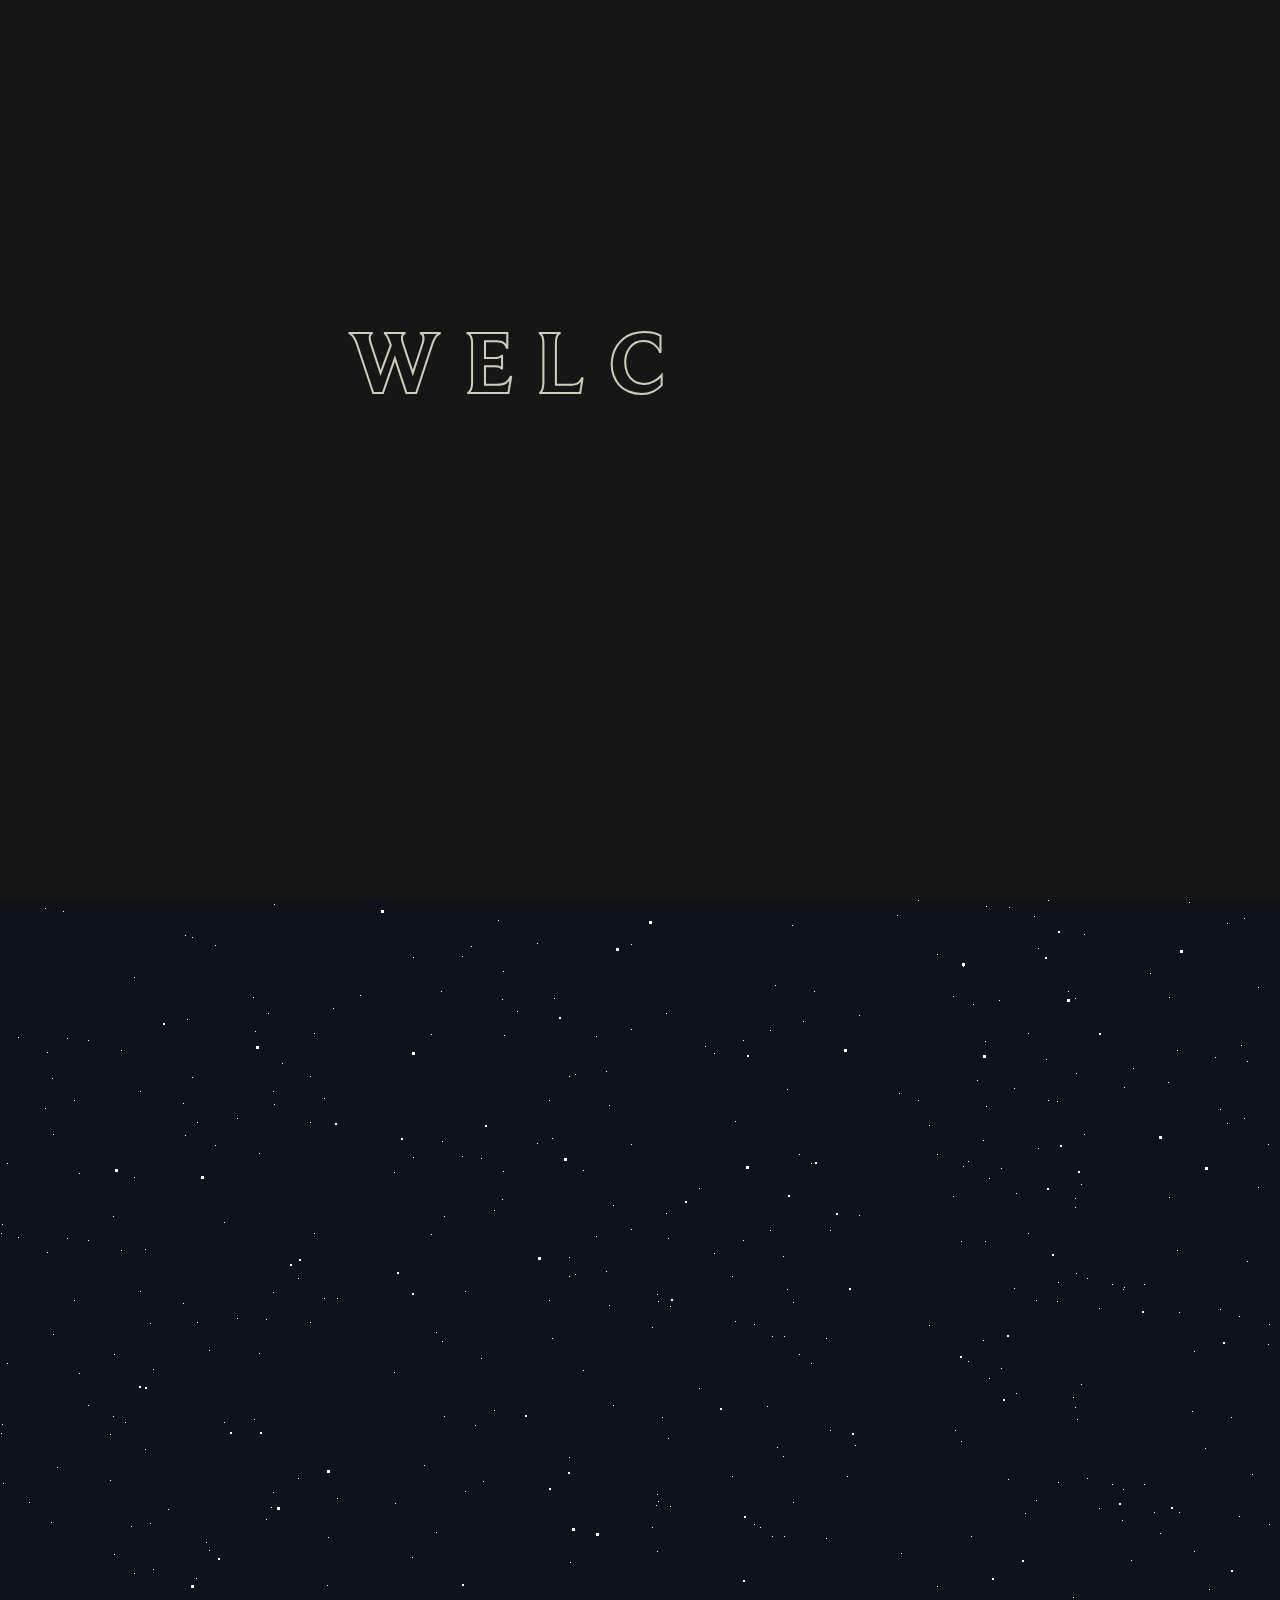
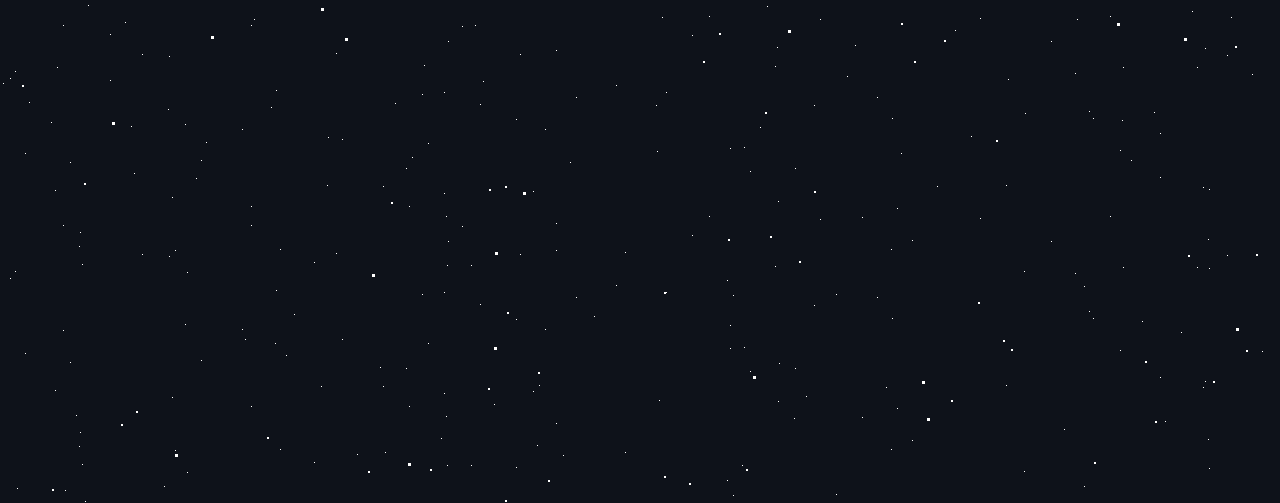
<file: index.html>
<!DOCTYPE html>
<html>

<head>
	<title>League ARAM Percents</title>
	<meta charset="utf-8">
	<meta name="viewport" content="width=device-width, initial-scale=1">
	<link rel="stylesheet" href="https://maxcdn.bootstrapcdn.com/bootstrap/4.5.2/css/bootstrap.min.css">
	<script src="https://ajax.googleapis.com/ajax/libs/jquery/3.5.1/jquery.min.js"></script>
	<script src="https://cdnjs.cloudflare.com/ajax/libs/popper.js/1.16.0/umd/popper.min.js"></script>
	<script src="https://maxcdn.bootstrapcdn.com/bootstrap/4.5.2/js/bootstrap.min.js"></script>
	<link rel="stylesheet" type="text/css" href="style.css">
</head>

<body>
	<nav class="navbar navbar-expand-lg navbar-dark custom-navbar" style="box-shadow: 0 0 10px black;">
		<button class="navbar-toggler" type="button" data-toggle="collapse" data-target="#navbarNav"
			aria-controls="navbarNav" aria-expanded="false" aria-label="Toggle navigation">
			<span class="navbar-toggler-icon"></span>
		</button>
		<div class="collapse navbar-collapse" id="navbarNav">
			<ul class="navbar-nav">
				<li class="nav-item active">
					<a class="nav-link" href="index.html">Home</a>
				</li>
				<li class="nav-item">
					<a class="nav-link" href="about.html">About</a>
				</li>
			</ul>
		</div>
	</nav>
	

	<div class="intro">
		<h1 class="logo-header">
			<span class="logo">W</span>
			<span class="logo">E</span>
			<span class="logo">L</span>
			<span class="logo">C</span>
			<span class="logo">O</span>
			<span class="logo">M</span>
			<span class="logo">E</span>
		</h1>
	</div>

	<div class="parallax">
		<img src="cosmic_queen.jpg" id="ashe">
		<img src="logo.png" id="lol">
		<h1 id="intro-text">ARAM Percents</h1>
	</div>

	<div id="stars"></div>
	<div id="stars2"></div>
	<div id="stars3"></div>
	<div id="stars4"></div>
	
	<div class="header">
		<input type="text" id="search-bar" placeholder="Search for a champion...">
	</div>

	<div class="container">
		<div class="champion-grid">
			<!-- Champion portraits will be added here -->
		</div>
	</div>
	<script src="getChampions.js"></script>
	<script src="search.js"></script>
	<script src="scroll.js"></script>
	<script src="intro.js"></script>
</body>

</html>
</file>
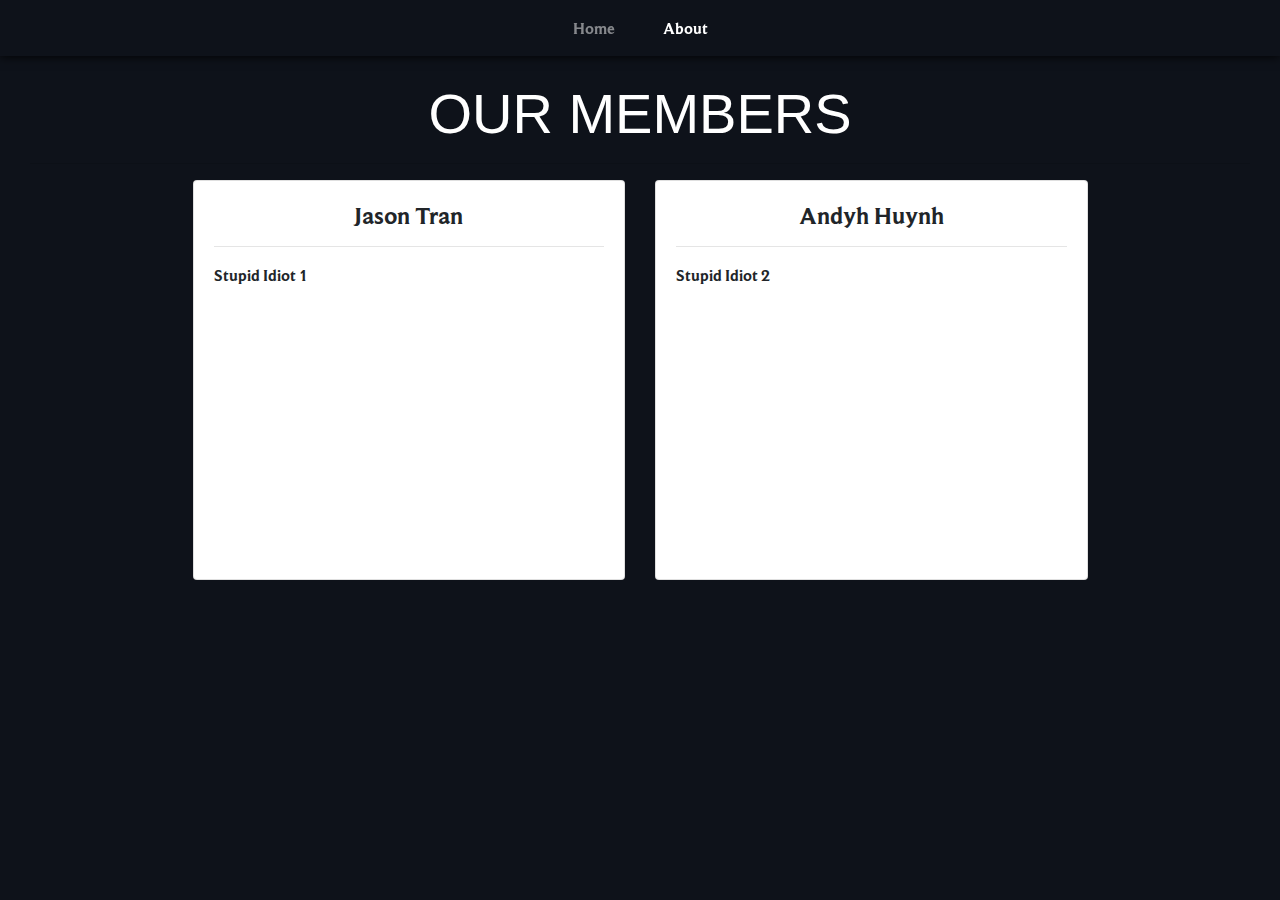
<file: about.html>
<!DOCTYPE html>
<html>

<head>
	<title>League ARAM Percents</title>
	<meta charset="utf-8">
	<meta name="viewport" content="width=device-width, initial-scale=1">
	<link rel="stylesheet" href="https://maxcdn.bootstrapcdn.com/bootstrap/4.5.2/css/bootstrap.min.css">
	<script src="https://ajax.googleapis.com/ajax/libs/jquery/3.5.1/jquery.min.js"></script>
	<script src="https://cdnjs.cloudflare.com/ajax/libs/popper.js/1.16.0/umd/popper.min.js"></script>
	<script src="https://maxcdn.bootstrapcdn.com/bootstrap/4.5.2/js/bootstrap.min.js"></script>
	<link rel="stylesheet" type="text/css" href="style.css">
</head>

<body>
	<nav class="navbar navbar-expand-lg navbar-dark custom-navbar" style="box-shadow: 0 0 10px black;">
		<button class="navbar-toggler" type="button" data-toggle="collapse" data-target="#navbarNav"
			aria-controls="navbarNav" aria-expanded="false" aria-label="Toggle navigation">
			<span class="navbar-toggler-icon"></span>
		</button>
		<div class="collapse navbar-collapse" id="navbarNav">
			<ul class="navbar-nav">
				<li class="nav-item">
					<a class="nav-link" href="index.html">Home</a>
				</li>
				<li class="nav-item active">
					<a class="nav-link" href="about.html">About</a>
				</li>
			</ul>
		</div>
	</nav>

	<!-- About -->
	<div class="container-fluid padding">
			<div class="col-12">
				<h1 class="about display-4 text-center">OUR MEMBERS</h1>
				<hr>
			</div>
	</div>

	<!-- Card -->
	<div class="container team d-flex justify-content-center">
			<div class="col-md-5">
				<div class="card">
					<div class="card-body">
						<h4 class="card-title">Jason Tran</h4>
						<hr>
						<p class="card-text">Stupid Idiot 1
						</p>
					</div>
				</div>
			</div>
			<div class="col-md-5">
				<div class="card">
					<div class="card-body">
						<h4 class="card-title">Andyh Huynh</h4>
						<hr>
						<p class="card-text">Stupid Idiot 2</p>
					</div>
				</div>
			</div>
	</div>
</body>

</html>
</file>
<file: style.css>
@font-face {
	font-family: 'beaufort_for_lolbold';
	src: url('beaufortforlol-bold-webfont.woff2') format('woff2'),
		url('beaufortforlol-bold-webfont.woff') format('woff');
	font-weight: normal;
	font-style: normal;
}

/* Set the background color of the body #0e121a #444654*/
body {
	background-color: #0e121a;
}

.navbar {
	font-family: 'beaufort_for_lolbold';
}

.custom-navbar {
	background-color: rgba(14, 18, 26, 0.5);
	width: 100%;
	position: fixed;
	z-index: 999;
	display: flex;
	justify-content: space-between;
}

.navbar-collapse {
	display: flex;
	justify-content: center;
	width: 100%;
}

.navbar-nav {
	display: flex;
	justify-content: center;
	align-items: center;
	width: 100%;
}

.navbar .nav-item {
	margin-left: 1rem;
	margin-right: 1rem;
}

/* Style the header */
.header {
	background-color: #0e121a;
	color: rgb(255, 255, 255);
	padding: 20px;
	text-align: center;
	/* box-shadow: 0 0 5px black; */
}

/* Style the search bar */
#search-bar {
	width: 100%;
	padding: 12px 20px;
	margin: 8px 0;
	box-sizing: border-box;
	border: 3px solid #ccc;
	border-radius: 4px;
	background-color: #f8f8f8;
	font-family: 'beaufort_for_lolbold';
	font-size: 16px;
  }
  
  @media (min-width: 768px) {
	#search-bar {
	  width: 50%;
	}
  }

/* Style the champion grid */
.champion-grid {
	display: grid;
	grid-template-columns: repeat(7, 1fr);
	grid-auto-rows: 100px;
	transition: all 0.3s ease-in-out;
	padding: 1rem;
	margin: 1rem;
	border: 1px solid #343541;
	border-radius: 5px;
	box-shadow: 0 0 20px rgba(0, 0, 0, 0.8);
	background-color: rgba(0, 0, 0, 0.8);
	overflow: hidden;
}

.champion-tile {
	height: max-content;
	display: flex;
	flex-direction: column;
	justify-content: center;
	align-items: center;
	text-align: center;
	color: #d1ccb5;
	grid-row: span 2;
	grid-column: span 1;
	transition: all 0.3s ease-in-out;
}

.champion-tile img {
	margin-top: 2rem;
	width: 80px;
	height: 80px;
}

.hidden {
	opacity: 0;
	transform: translateY(-20px) translateX(-200%);
	transition: all 0.3s ease-in-out;
	pointer-events: none;
}

.champion-stats-container {
	border: 1px solid #ccc;
	border-radius: 10px;
	box-shadow: 0 0 10px rgba(0, 0, 0, 0.8);
	overflow: hidden;
	background-color: #fff;
	position: absolute;
	justify-content: center;
	align-items: center;
	text-align: center;
	display: block;
	opacity: 0;
	animation: fadeIn 0.3s ease-in-out forwards;
}

@keyframes fadeIn {
	from {
		opacity: 0;
		transform: translateY(0%);
	}
	to {
		opacity: 1;
		transform: translateY(-10px);
	}
}

.champion-stats-container img {
	display: flex;
	justify-content: center;
	align-items: center;
	text-align: center;
	height: 200px;
	width: auto;
	filter: brightness(0.5);
}

.champion-stats {
	position: relative;
}

.champion-stats-text {
	position: absolute;
	top: 50%;
	left: 50%;
	transform: translate(-50%, -50%);
	color: white;
	font-size: 24px;
	-webkit-text-stroke: 0.5px black;
}

.green-text {
	color: #00FF7F;
}

.red-text {
	color: #FF6347;
}

.champion-stats-grid {
	display: grid;
	grid-template-columns: repeat(3, 1fr);
	grid-template-rows: auto;
	grid-gap: 10px;
}

.champion-stats-text {
	display: grid;
	grid-template-columns: repeat(3, 1fr);
	grid-template-rows: repeat(2, auto);
	gap: 5px;
	align-items: center;
	justify-items: center;

}

.win-rate-item {
	grid-column: 2;
	grid-row: 1;
	text-align: center;
}

.damage-dealt-item {
	grid-column: 1;
	grid-row: 2;
}

.damage-taken-item {
	grid-column: 3;
	grid-row: 2;
}

/* Team */
/* .team {
	margin: 75px 0;
}

.team h1 {
	text-align: center;
	font-weight: bold;
	font-family: 'beaufort_for_lolbold';
	padding-bottom: 10px;
}
.team h1::after {
	content: '';
	background: #333;
	display: block;
	height: 3px;
	width: 150px;
	margin: 10px auto;
} */

.about {
	padding-top: 5rem;
	color: white;
}

/* .padding {
	padding-bottom: 2rem;
	padding-left: 1rem;
	padding-right: 1rem;
} */

.card {
	min-width: 20rem;
	min-height: 25rem;
	max-width: 30rem;
	max-height: 35rem;
	font-family: 'beaufort_for_lolbold';
}

.card-imd-top {
	max-width: 100px;
}

.card-title {
	text-align: center;
}

/* Intro */
.intro {
	position: fixed;
	z-index: 1000;
	left: 0;
	top: 0;
	width: 100%;
	height: 100vh;
	background-color: #161616;
	transition: 1s;
}

.logo-header {
	position: absolute;
	font-size: 7vw;
	top: 40%;
	left: 50%;
	margin: 0;
	padding: 0;
	font-family: 'beaufort_for_lolbold';
	letter-spacing: 2px;
	-webkit-text-fill-color: transparent;
	-webkit-text-stroke-width: 2px;
	color: #d1ccb5;
	transform: translate(-50%, -50%);
	white-space: nowrap;
}

.logo {
	position: relative;
	display: inline-block;
	bottom: -70px;
	opacity: 0;
}

.logo.active {
	bottom: 0;
	opacity: 1;
	transition: ease-in-out 0.5s;
}

.logo.fade {
	bottom: 70px;
	opacity: 0;
	transition: ease-in-out 0.5s;
}



/* Parallax */
.parallax {
	height: 100%;
	min-height: 700px;
	width: 100%;
	position: relative;
	justify-content: center;
	align-items: center;
	overflow: hidden;
	transition: opacity 0.5s ease-out;
}

.parallax img {
	height: auto;
	width: 100%;
	max-width: 100%;
	top: 50%;
	left: 50%;
	transform: translate(-50%, -50%);
	position: absolute;
	display: block;
	object-fit: cover;
}


.parallax h1 {
    display: block;
    position: absolute;
    top: 50%;
    left: 50%;
    transform: translate(-50%, 150%);
    font-size: 5vw;
    font-family: 'beaufort_for_lolbold';
    letter-spacing: 2px;
    -webkit-text-fill-color: transparent;
    -webkit-text-stroke-width: 2px;
	white-space: nowrap;
    color: #d1ccb5;
}

@media (min-width: 1920px) {
	.parallax h1 {
		font-size: calc(min(5vw, 7rem));
	}
}

#ashe {
	height: 100%;
	object-position: top center;
	mask-image: linear-gradient(to top, transparent 1%, rgba(0, 0, 0, 1));
	-webkit-mask-image: linear-gradient(to top, transparent 1%, rgba(0, 0, 0, 1));
}


#lol {
	position: absolute;
	width: 50%;
	max-width: 500px;
	left: 50%;
	top: 50%;
	transform: translate(-50%, -50%);
  }

#stars {
	width: 1px;
	height: 1px;
	background: transparent;
	box-shadow: 1602px 661px #FFF, 1779px 795px #FFF, 1154px 812px #FFF, 1328px 800px #FFF, 1262px 1251px #FFF, 1976px 432px #FFF, 1650px 1853px #FFF, 1001px 468px #FFF, 609px 405px #FFF, 1842px 1576px #FFF, 742px 1365px #FFF, 321px 1286px #FFF, 462px 926px #FFF, 481px 458px #FFF, 484px 1952px #FFF, 380px 1267px #FFF, 1122px 820px #FFF, 1626px 1217px #FFF, 1953px 1255px #FFF, 1728px 140px #FFF, 1430px 1262px #FFF, 7px 463px #FFF, 1664px 338px #FFF, 63px 11px #FFF, 552px 438px #FFF, 3px 783px #FFF, 1247px 361px #FFF, 803px 121px #FFF, 755px 1435px #FFF, 659px 1572px #FFF, 462px 256px #FFF, 654px 1979px #FFF, 1747px 1521px #FFF, 1222px 1922px #FFF, 1615px 1672px #FFF, 980px 918px #FFF, 1477px 1509px #FFF, 1311px 365px #FFF, 286px 1255px #FFF, 897px 1108px #FFF, 770px 330px #FFF, 337px 598px #FFF, 1192px 711px #FFF, 1656px 1284px #FFF, 1808px 543px #FFF, 1099px 608px #FFF, 1215px 157px #FFF, 1670px 748px #FFF, 110px 734px #FFF, 1513px 1678px #FFF, 137px 1969px #FFF, 242px 1029px #FFF, 670px 606px #FFF, 1173px 1915px #FFF, 1730px 1946px #FFF, 1617px 1395px #FFF, 294px 1214px #FFF, 942px 1551px #FFF, 327px 885px #FFF, 1961px 128px #FFF, 314px 333px #FFF, 845px 1457px #FFF, 1293px 408px #FFF, 1058px 582px #FFF, 1981px 1771px #FFF, 1473px 311px #FFF, 1227px 955px #FFF, 1937px 1262px #FFF, 754px 624px #FFF, 266px 619px #FFF, 182px 1621px #FFF, 29px 802px #FFF, 1075px 298px #FFF, 1986px 1900px #FFF, 1770px 447px #FFF, 1291px 57px #FFF, 782px 1535px #FFF, 1312px 111px #FFF, 1194px 651px #FFF, 899px 193px #FFF, 282px 163px #FFF, 1341px 998px #FFF, 379px 1540px #FFF, 406px 1584px #FFF, 1227px 223px #FFF, 1525px 402px #FFF, 66px 1842px #FFF, 1531px 1873px #FFF, 1303px 376px #FFF, 1949px 1797px #FFF, 1093px 1018px #FFF, 937px 886px #FFF, 1954px 1675px #FFF, 1957px 304px #FFF, 74px 400px #FFF, 556px 1123px #FFF, 1659px 1330px #FFF, 1110px 916px #FFF, 503px 271px #FFF, 1574px 1851px #FFF, 436px 1833px #FFF, 175px 1150px #FFF, 43px 1691px #FFF, 1758px 1857px #FFF, 413px 257px #FFF, 596px 336px #FFF, 1608px 338px #FFF, 333px 108px #FFF, 794px 1318px #FFF, 1150px 73px #FFF, 891px 1149px #FFF, 1614px 387px #FFF, 1930px 1770px #FFF, 465px 591px #FFF, 394px 472px #FFF, 438px 1877px #FFF, 537px 1345px #FFF, 583px 470px #FFF, 1493px 1112px #FFF, 1437px 1380px #FFF, 494px 1304px #FFF, 17px 1388px #FFF, 1001px 1558px #FFF, 10px 978px #FFF, 25px 1053px #FFF, 732px 576px #FFF, 1169px 297px #FFF, 915px 1519px #FFF, 280px 1149px #FFF, 1430px 761px #FFF, 45px 208px #FFF, 1790px 1104px #FFF, 953px 296px #FFF, 1480px 733px #FFF, 1024px 1171px #FFF, 1473px 1335px #FFF, 631px 329px #FFF, 1498px 1792px #FFF, 385px 1825px #FFF, 483px 781px #FFF, 1888px 85px #FFF, 1659px 715px #FFF, 192px 177px #FFF, 275px 1243px #FFF, 1203px 1087px #FFF, 412px 857px #FFF, 1302px 1270px #FFF, 787px 389px #FFF, 751px 1838px #FFF, 1381px 1377px #FFF, 196px 878px #FFF, 134px 277px #FFF, 145px 549px #FFF, 1957px 1961px #FFF, 1120px 1050px #FFF, 1354px 972px #FFF, 1158px 1771px #FFF, 47px 352px #FFF, 1112px 584px #FFF, 164px 1386px #FFF, 1273px 1782px #FFF, 110px 780px #FFF, 502px 299px #FFF, 1768px 933px #FFF, 886px 1287px #FFF, 1309px 1130px #FFF, 847px 776px #FFF, 1713px 269px #FFF, 1718px 795px #FFF, 1984px 717px #FFF, 985px 341px #FFF, 1462px 1078px #FFF, 1702px 1461px #FFF, 167px 1873px #FFF, 862px 1117px #FFF, 1968px 932px #FFF, 814px 91px #FFF, 1530px 607px #FFF, 1799px 1571px #FFF, 1868px 1734px #FFF, 1800px 1137px #FFF, 52px 178px #FFF, 901px 853px #FFF, 1181px 1232px #FFF, 209px 650px #FFF, 1165px 1321px #FFF, 1046px 159px #FFF, 578px 1748px #FFF, 18px 337px #FFF, 70px 1062px #FFF, 1670px 270px #FFF, 1828px 1321px #FFF, 1817px 336px #FFF, 124px 1935px #FFF, 1840px 594px #FFF, 836px 1194px #FFF, 1292px 1801px #FFF, 1547px 945px #FFF, 500px 1563px #FFF, 569px 376px #FFF, 1107px 1627px #FFF, 662px 717px #FFF, 1352px 762px #FFF, 771px 1694px #FFF, 1529px 484px #FFF, 1609px 798px #FFF, 652px 627px #FFF, 498px 20px #FFF, 1308px 164px #FFF, 245px 1239px #FFF, 1131px 860px #FFF, 1028px 333px #FFF, 765px 1760px #FFF, 1627px 684px #FFF, 70px 1586px #FFF, 63px 1230px #FFF, 1727px 465px #FFF, 1946px 1862px #FFF, 169px 956px #FFF, 121px 1826px #FFF, 1615px 725px #FFF, 1225px 1925px #FFF, 1678px 323px #FFF, 606px 371px #FFF, 616px 985px #FFF, 490px 1898px #FFF, 516px 1019px #FFF, 878px 1448px #FFF, 1533px 98px #FFF, 625px 1152px #FFF, 224px 522px #FFF, 215px 245px #FFF, 153px 669px #FFF, 1530px 1652px #FFF, 1796px 1697px #FFF, 908px 1456px #FFF, 1326px 1947px #FFF, 1294px 872px #FFF, 806px 1296px #FFF, 783px 556px #FFF, 1075px 973px #FFF, 613px 505px #FFF, 1160px 833px #FFF, 1053px 1793px #FFF, 1343px 1990px #FFF, 937px 254px #FFF, 1084px 234px #FFF, 575px 374px #FFF, 367px 1656px #FFF, 494px 510px #FFF, 1403px 1242px #FFF, 1827px 1741px #FFF, 1239px 616px #FFF, 579px 1670px #FFF, 971px 836px #FFF, 1025px 813px #FFF, 707px 1407px #FFF, 188px 1777px #FFF, 1576px 18px #FFF, 1px 533px #FFF, 1123px 589px #FFF, 88px 705px #FFF, 1844px 679px #FFF, 121px 350px #FFF, 1853px 470px #FFF, 1333px 263px #FFF, 1702px 957px #FFF, 475px 725px #FFF, 1650px 75px #FFF, 1372px 11px #FFF, 714px 353px #FFF, 968px 461px #FFF, 1413px 1400px #FFF, 1856px 1724px #FFF, 793px 1524px #FFF, 1717px 962px #FFF, 1263px 1567px #FFF, 1621px 1961px #FFF, 537px 243px #FFF, 912px 1140px #FFF, 659px 1300px #FFF, 113px 516px #FFF, 1111px 1738px #FFF, 336px 953px #FFF, 1038px 248px #FFF, 692px 935px #FFF, 516px 1451px #FFF, 1057px 401px #FFF, 1014px 388px #FFF, 1363px 1764px #FFF, 855px 745px #FFF, 57px 767px #FFF, 779px 1263px #FFF, 1746px 1797px #FFF, 1975px 848px #FFF, 1051px 941px #FFF, 79px 1146px #FFF, 1945px 1015px #FFF, 1506px 1855px #FFF, 955px 730px #FFF, 27px 1865px #FFF, 1378px 1691px #FFF, 969px 1738px #FFF, 206px 842px #FFF, 1068px 91px #FFF, 1466px 1725px #FFF, 533px 1091px #FFF, 1205px 748px #FFF, 324px 398px #FFF, 1417px 1048px #FFF, 349px 1827px #FFF, 730px 1048px #FFF, 1671px 690px #FFF, 1441px 1068px #FFF, 251px 925px #FFF, 144px 1631px #FFF, 108px 1524px #FFF, 187px 1172px #FFF, 183px 403px #FFF, 907px 1873px #FFF, 973px 104px #FFF, 65px 1390px #FFF, 372px 1486px #FFF, 424px 765px #FFF, 1410px 350px #FFF, 760px 827px #FFF, 1179px 612px #FFF, 251px 1106px #FFF, 657px 851px #FFF, 63px 925px #FFF, 1272px 1791px #FFF, 1361px 1189px #FFF, 778px 1101px #FFF, 817px 1436px #FFF, 1884px 1440px #FFF, 1662px 1781px #FFF, 276px 990px #FFF, 1835px 1617px #FFF, 1516px 246px #FFF, 544px 1792px #FFF, 667px 1652px #FFF, 1142px 1221px #FFF, 1417px 38px #FFF, 33px 1467px #FFF, 1087px 1608px #FFF, 1406px 1323px #FFF, 440px 1564px #FFF, 1697px 758px #FFF, 743px 340px #FFF, 1244px 218px #FFF, 1382px 1783px #FFF, 539px 1285px #FFF, 273px 592px #FFF, 1268px 444px #FFF, 1302px 70px #FFF, 989px 478px #FFF, 1044px 1477px #FFF, 395px 803px #FFF, 1609px 1799px #FFF, 999px 100px #FFF, 1444px 2000px #FFF, 1966px 1675px #FFF, 51px 822px #FFF, 1387px 825px #FFF, 983px 440px #FFF, 1269px 624px #FFF, 1303px 1455px #FFF, 666px 313px #FFF, 1776px 132px #FFF, 1041px 1523px #FFF, 168px 1599px #FFF, 1714px 604px #FFF, 657px 594px #FFF, 1301px 1318px #FFF, 961px 541px #FFF, 310px 422px #FFF, 636px 1847px #FFF, 814px 1005px #FFF, 444px 1093px #FFF, 583px 1551px #FFF, 1746px 1807px #FFF, 1550px 1359px #FFF, 283px 1837px #FFF, 1257px 1772px #FFF, 1620px 1691px #FFF, 727px 1180px #FFF, 798px 1744px #FFF, 754px 1707px #FFF, 1871px 189px #FFF, 1355px 1000px #FFF, 1839px 599px #FFF, 7px 1689px #FFF, 775px 966px #FFF, 231px 1980px #FFF, 1231px 717px #FFF, 1748px 1658px #FFF, 385px 1352px #FFF, 1168px 182px #FFF, 576px 997px #FFF, 1955px 279px #FFF, 314px 1162px #FFF, 626px 1525px #FFF, 1372px 597px #FFF, 168px 809px #FFF, 1559px 1646px #FFF, 1316px 600px #FFF, 1903px 1615px #FFF, 1899px 173px #FFF, 1936px 1042px #FFF, 977px 180px #FFF, 80px 1132px #FFF, 1258px 287px #FFF, 1944px 1624px #FFF, 1710px 1271px #FFF, 859px 315px #FFF, 658px 601px #FFF, 444px 516px #FFF, 1443px 70px #FFF, 61px 1468px #FFF, 67px 338px #FFF, 1888px 711px #FFF, 1838px 1848px #FFF, 1252px 774px #FFF, 1986px 1392px #FFF, 1734px 213px #FFF, 1904px 76px #FFF, 1503px 1882px #FFF, 268px 113px #FFF, 1124px 387px #FFF, 565px 1591px #FFF, 446px 1116px #FFF, 1861px 661px #FFF, 55px 1090px #FFF, 328px 837px #FFF, 775px 85px #FFF, 436px 632px #FFF, 1704px 904px #FFF, 406px 1068px #FFF, 1077px 719px #FFF, 125px 722px #FFF, 1735px 174px #FFF, 1541px 1590px #FFF, 1883px 498px #FFF, 733px 1195px #FFF, 1178px 1793px #FFF, 254px 719px #FFF, 1790px 545px #FFF, 799px 454px #FFF, 1076px 1737px #FFF, 360px 95px #FFF, 516px 1367px #FFF, 1016px 493px #FFF, 1340px 15px #FFF, 1843px 355px #FFF, 416px 1857px #FFF, 1745px 1967px #FFF, 1768px 1266px #FFF, 778px 1437px #FFF, 1892px 1480px #FFF, 1861px 1700px #FFF, 1973px 832px #FFF, 132px 1773px #FFF, 1928px 1974px #FFF, 470px 1852px #FFF, 1855px 463px #FFF, 892px 1018px #FFF, 374px 1670px #FFF, 140px 391px #FFF, 1868px 1945px #FFF, 505px 1988px #FFF, 1798px 1514px #FFF, 134px 873px #FFF, 1319px 1278px #FFF, 1796px 1403px #FFF, 1400px 503px #FFF, 480px 1004px #FFF, 53px 434px #FFF, 1075px 507px #FFF, 1376px 13px #FFF, 150px 623px #FFF, 563px 1355px #FFF, 1464px 858px #FFF, 1123px 967px #FFF, 1273px 1412px #FFF, 1378px 1689px #FFF, 1390px 1248px #FFF, 273px 191px #FFF, 471px 46px #FFF, 1520px 780px #FFF, 830px 530px #FFF, 1369px 1915px #FFF, 434px 1541px #FFF, 1658px 753px #FFF, 1955px 1908px #FFF, 409px 1106px #FFF, 1609px 597px #FFF, 637px 1671px #FFF, 1957px 475px #FFF, 1595px 1496px #FFF, 1979px 1958px #FFF, 1364px 1658px #FFF, 929px 425px #FFF, 1197px 967px #FFF, 82px 1164px #FFF, 310px 176px #FFF, 1242px 1822px #FFF, 1081px 484px #FFF, 1436px 1211px #FFF, 992px 1826px #FFF, 1801px 714px #FFF, 1034px 16px #FFF, 1241px 145px #FFF, 1815px 811px #FFF, 517px 111px #FFF, 512px 1871px #FFF, 185px 1024px #FFF, 869px 1606px #FFF, 904px 1418px #FFF, 271px 807px #FFF, 1627px 1971px #FFF, 1048px 200px #FFF, 1543px 152px #FFF, 1559px 924px #FFF, 1205px 1281px #FFF, 1073px 697px #FFF, 1614px 426px #FFF, 1064px 1329px #FFF, 1963px 1252px #FFF, 444px 992px #FFF, 553px 1688px #FFF, 298px 578px #FFF, 772px 636px #FFF, 1755px 1446px #FFF, 1503px 450px #FFF, 504px 135px #FFF, 1714px 314px #FFF, 447px 1165px #FFF, 1903px 1258px #FFF, 1916px 434px #FFF, 1468px 1851px #FFF, 631px 244px #FFF, 201px 1060px #FFF, 88px 340px #FFF, 342px 1039px #FFF, 699px 488px #FFF, 1284px 1794px #FFF, 1458px 759px #FFF, 1335px 1629px #FFF, 1367px 1363px #FFF, 185px 235px #FFF, 76px 1315px #FFF, 1528px 198px #FFF, 471px 1165px #FFF, 1160px 1077px #FFF, 79px 473px #FFF, 114px 654px #FFF, 1400px 722px #FFF, 829px 1532px #FFF, 448px 941px #FFF, 627px 1987px #FFF, 820px 919px #FFF, 1506px 217px #FFF, 1946px 1562px #FFF, 142px 1489px #FFF, 793px 602px #FFF, 441px 91px #FFF, 259px 453px #FFF, 1538px 1732px #FFF, 1498px 1501px #FFF, 656px 805px #FFF, 1808px 1178px #FFF, 1954px 890px #FFF, 656px 1605px #FFF, 1177px 350px #FFF, 666px 992px #FFF, 1486px 305px #FFF, 661px 1647px #FFF, 1209px 1168px #FFF, 1499px 1450px #FFF, 554px 98px #FFF, 744px 1047px #FFF, 2px 524px #FFF, 383px 1086px #FFF, 1822px 244px #FFF, 1704px 1714px #FFF, 797px 1527px #FFF, 1916px 1610px #FFF, 1865px 860px #FFF, 1567px 1823px #FFF, 1340px 273px #FFF, 1133px 168px #FFF, 557px 1978px #FFF, 1419px 1724px #FFF, 668px 538px #FFF, 1411px 1026px #FFF, 1194px 1431px #FFF, 267px 1899px #FFF, 556px 950px #FFF, 1847px 1514px #FFF, 255px 131px #FFF, 442px 441px #FFF, 1089px 1011px #FFF, 1931px 1781px #FFF, 187px 119px #FFF, 1317px 1797px #FFF, 15px 971px #FFF, 1542px 618px #FFF, 594px 1216px #FFF, 523px 1980px #FFF, 682px 1977px #FFF, 1840px 1934px #FFF, 73px 1975px #FFF, 192px 37px #FFF, 1796px 1491px #FFF, 237px 418px #FFF, 635px 1936px #FFF, 735px 421px #FFF, 1785px 1564px #FFF, 85px 1401px #FFF, 288px 1436px #FFF, 972px 1682px #FFF, 986px 206px #FFF, 730px 1225px #FFF, 569px 557px #FFF, 1805px 1898px #FFF, 488px 1963px #FFF, 877px 997px #FFF, 545px 1029px #FFF, 1725px 1017px #FFF, 1320px 1855px #FFF, 1220px 409px #FFF, 1911px 453px #FFF, 784px 636px #FFF, 570px 862px #FFF, 1009px 7px #FFF, 432px 1640px #FFF, 1941px 1197px #FFF, 422px 994px #FFF, 465px 1879px #FFF, 918px 200px #FFF, 1978px 1313px #FFF, 520px 954px #FFF, 1270px 1594px #FFF, 1087px 578px #FFF, 1597px 58px #FFF, 1782px 550px #FFF, 274px 204px #FFF, 1743px 1662px #FFF, 441px 1338px #FFF, 545px 1844px #FFF, 1702px 894px #FFF, 1760px 1426px #FFF, 795px 1068px #FFF, 1076px 373px #FFF, 1666px 1594px #FFF, 1490px 1257px #FFF, 7px 1967px #FFF, 357px 1354px #FFF, 1740px 1071px #FFF, 1876px 1981px #FFF, 421px 1758px #FFF, 750px 1071px #FFF, 963px 266px #FFF, 918px 1422px #FFF, 811px 463px #FFF, 1084px 1186px #FFF, 950px 1852px #FFF, 709px 916px #FFF, 37px 1612px #FFF, 777px 747px #FFF, 749px 1663px #FFF, 1036px 600px #FFF, 1951px 1697px #FFF, 1208px 1139px #FFF, 549px 400px #FFF, 1144px 584px #FFF, 1466px 1315px #FFF, 131px 826px #FFF, 172px 1097px #FFF, 253px 97px #FFF, 197px 422px #FFF, 792px 25px #FFF, 957px 1632px #FFF, 1209px 889px #FFF, 826px 638px #FFF, 1464px 1137px #FFF, 1189px 2px #FFF, 1737px 1514px #FFF, 142px 954px #FFF, 1831px 544px #FFF, 1008px 779px #FFF, 1889px 257px #FFF, 1006px 1085px #FFF, 428px 1043px #FFF, 1915px 1585px #FFF, 232px 1935px #FFF, 767px 706px #FFF, 431px 334px #FFF, 897px 15px #FFF, 705px 146px #FFF;
	animation: animStar 50s linear infinite;
}

#stars:after {
	content: " ";
	position: absolute;
	top: 100%;
	width: 1px;
	height: 1px;
	background: transparent;
	box-shadow: 1602px 661px #FFF, 1779px 795px #FFF, 1154px 812px #FFF, 1328px 800px #FFF, 1262px 1251px #FFF, 1976px 432px #FFF, 1650px 1853px #FFF, 1001px 468px #FFF, 609px 405px #FFF, 1842px 1576px #FFF, 742px 1365px #FFF, 321px 1286px #FFF, 462px 926px #FFF, 481px 458px #FFF, 484px 1952px #FFF, 380px 1267px #FFF, 1122px 820px #FFF, 1626px 1217px #FFF, 1953px 1255px #FFF, 1728px 140px #FFF, 1430px 1262px #FFF, 7px 463px #FFF, 1664px 338px #FFF, 63px 11px #FFF, 552px 438px #FFF, 3px 783px #FFF, 1247px 361px #FFF, 803px 121px #FFF, 755px 1435px #FFF, 659px 1572px #FFF, 462px 256px #FFF, 654px 1979px #FFF, 1747px 1521px #FFF, 1222px 1922px #FFF, 1615px 1672px #FFF, 980px 918px #FFF, 1477px 1509px #FFF, 1311px 365px #FFF, 286px 1255px #FFF, 897px 1108px #FFF, 770px 330px #FFF, 337px 598px #FFF, 1192px 711px #FFF, 1656px 1284px #FFF, 1808px 543px #FFF, 1099px 608px #FFF, 1215px 157px #FFF, 1670px 748px #FFF, 110px 734px #FFF, 1513px 1678px #FFF, 137px 1969px #FFF, 242px 1029px #FFF, 670px 606px #FFF, 1173px 1915px #FFF, 1730px 1946px #FFF, 1617px 1395px #FFF, 294px 1214px #FFF, 942px 1551px #FFF, 327px 885px #FFF, 1961px 128px #FFF, 314px 333px #FFF, 845px 1457px #FFF, 1293px 408px #FFF, 1058px 582px #FFF, 1981px 1771px #FFF, 1473px 311px #FFF, 1227px 955px #FFF, 1937px 1262px #FFF, 754px 624px #FFF, 266px 619px #FFF, 182px 1621px #FFF, 29px 802px #FFF, 1075px 298px #FFF, 1986px 1900px #FFF, 1770px 447px #FFF, 1291px 57px #FFF, 782px 1535px #FFF, 1312px 111px #FFF, 1194px 651px #FFF, 899px 193px #FFF, 282px 163px #FFF, 1341px 998px #FFF, 379px 1540px #FFF, 406px 1584px #FFF, 1227px 223px #FFF, 1525px 402px #FFF, 66px 1842px #FFF, 1531px 1873px #FFF, 1303px 376px #FFF, 1949px 1797px #FFF, 1093px 1018px #FFF, 937px 886px #FFF, 1954px 1675px #FFF, 1957px 304px #FFF, 74px 400px #FFF, 556px 1123px #FFF, 1659px 1330px #FFF, 1110px 916px #FFF, 503px 271px #FFF, 1574px 1851px #FFF, 436px 1833px #FFF, 175px 1150px #FFF, 43px 1691px #FFF, 1758px 1857px #FFF, 413px 257px #FFF, 596px 336px #FFF, 1608px 338px #FFF, 333px 108px #FFF, 794px 1318px #FFF, 1150px 73px #FFF, 891px 1149px #FFF, 1614px 387px #FFF, 1930px 1770px #FFF, 465px 591px #FFF, 394px 472px #FFF, 438px 1877px #FFF, 537px 1345px #FFF, 583px 470px #FFF, 1493px 1112px #FFF, 1437px 1380px #FFF, 494px 1304px #FFF, 17px 1388px #FFF, 1001px 1558px #FFF, 10px 978px #FFF, 25px 1053px #FFF, 732px 576px #FFF, 1169px 297px #FFF, 915px 1519px #FFF, 280px 1149px #FFF, 1430px 761px #FFF, 45px 208px #FFF, 1790px 1104px #FFF, 953px 296px #FFF, 1480px 733px #FFF, 1024px 1171px #FFF, 1473px 1335px #FFF, 631px 329px #FFF, 1498px 1792px #FFF, 385px 1825px #FFF, 483px 781px #FFF, 1888px 85px #FFF, 1659px 715px #FFF, 192px 177px #FFF, 275px 1243px #FFF, 1203px 1087px #FFF, 412px 857px #FFF, 1302px 1270px #FFF, 787px 389px #FFF, 751px 1838px #FFF, 1381px 1377px #FFF, 196px 878px #FFF, 134px 277px #FFF, 145px 549px #FFF, 1957px 1961px #FFF, 1120px 1050px #FFF, 1354px 972px #FFF, 1158px 1771px #FFF, 47px 352px #FFF, 1112px 584px #FFF, 164px 1386px #FFF, 1273px 1782px #FFF, 110px 780px #FFF, 502px 299px #FFF, 1768px 933px #FFF, 886px 1287px #FFF, 1309px 1130px #FFF, 847px 776px #FFF, 1713px 269px #FFF, 1718px 795px #FFF, 1984px 717px #FFF, 985px 341px #FFF, 1462px 1078px #FFF, 1702px 1461px #FFF, 167px 1873px #FFF, 862px 1117px #FFF, 1968px 932px #FFF, 814px 91px #FFF, 1530px 607px #FFF, 1799px 1571px #FFF, 1868px 1734px #FFF, 1800px 1137px #FFF, 52px 178px #FFF, 901px 853px #FFF, 1181px 1232px #FFF, 209px 650px #FFF, 1165px 1321px #FFF, 1046px 159px #FFF, 578px 1748px #FFF, 18px 337px #FFF, 70px 1062px #FFF, 1670px 270px #FFF, 1828px 1321px #FFF, 1817px 336px #FFF, 124px 1935px #FFF, 1840px 594px #FFF, 836px 1194px #FFF, 1292px 1801px #FFF, 1547px 945px #FFF, 500px 1563px #FFF, 569px 376px #FFF, 1107px 1627px #FFF, 662px 717px #FFF, 1352px 762px #FFF, 771px 1694px #FFF, 1529px 484px #FFF, 1609px 798px #FFF, 652px 627px #FFF, 498px 20px #FFF, 1308px 164px #FFF, 245px 1239px #FFF, 1131px 860px #FFF, 1028px 333px #FFF, 765px 1760px #FFF, 1627px 684px #FFF, 70px 1586px #FFF, 63px 1230px #FFF, 1727px 465px #FFF, 1946px 1862px #FFF, 169px 956px #FFF, 121px 1826px #FFF, 1615px 725px #FFF, 1225px 1925px #FFF, 1678px 323px #FFF, 606px 371px #FFF, 616px 985px #FFF, 490px 1898px #FFF, 516px 1019px #FFF, 878px 1448px #FFF, 1533px 98px #FFF, 625px 1152px #FFF, 224px 522px #FFF, 215px 245px #FFF, 153px 669px #FFF, 1530px 1652px #FFF, 1796px 1697px #FFF, 908px 1456px #FFF, 1326px 1947px #FFF, 1294px 872px #FFF, 806px 1296px #FFF, 783px 556px #FFF, 1075px 973px #FFF, 613px 505px #FFF, 1160px 833px #FFF, 1053px 1793px #FFF, 1343px 1990px #FFF, 937px 254px #FFF, 1084px 234px #FFF, 575px 374px #FFF, 367px 1656px #FFF, 494px 510px #FFF, 1403px 1242px #FFF, 1827px 1741px #FFF, 1239px 616px #FFF, 579px 1670px #FFF, 971px 836px #FFF, 1025px 813px #FFF, 707px 1407px #FFF, 188px 1777px #FFF, 1576px 18px #FFF, 1px 533px #FFF, 1123px 589px #FFF, 88px 705px #FFF, 1844px 679px #FFF, 121px 350px #FFF, 1853px 470px #FFF, 1333px 263px #FFF, 1702px 957px #FFF, 475px 725px #FFF, 1650px 75px #FFF, 1372px 11px #FFF, 714px 353px #FFF, 968px 461px #FFF, 1413px 1400px #FFF, 1856px 1724px #FFF, 793px 1524px #FFF, 1717px 962px #FFF, 1263px 1567px #FFF, 1621px 1961px #FFF, 537px 243px #FFF, 912px 1140px #FFF, 659px 1300px #FFF, 113px 516px #FFF, 1111px 1738px #FFF, 336px 953px #FFF, 1038px 248px #FFF, 692px 935px #FFF, 516px 1451px #FFF, 1057px 401px #FFF, 1014px 388px #FFF, 1363px 1764px #FFF, 855px 745px #FFF, 57px 767px #FFF, 779px 1263px #FFF, 1746px 1797px #FFF, 1975px 848px #FFF, 1051px 941px #FFF, 79px 1146px #FFF, 1945px 1015px #FFF, 1506px 1855px #FFF, 955px 730px #FFF, 27px 1865px #FFF, 1378px 1691px #FFF, 969px 1738px #FFF, 206px 842px #FFF, 1068px 91px #FFF, 1466px 1725px #FFF, 533px 1091px #FFF, 1205px 748px #FFF, 324px 398px #FFF, 1417px 1048px #FFF, 349px 1827px #FFF, 730px 1048px #FFF, 1671px 690px #FFF, 1441px 1068px #FFF, 251px 925px #FFF, 144px 1631px #FFF, 108px 1524px #FFF, 187px 1172px #FFF, 183px 403px #FFF, 907px 1873px #FFF, 973px 104px #FFF, 65px 1390px #FFF, 372px 1486px #FFF, 424px 765px #FFF, 1410px 350px #FFF, 760px 827px #FFF, 1179px 612px #FFF, 251px 1106px #FFF, 657px 851px #FFF, 63px 925px #FFF, 1272px 1791px #FFF, 1361px 1189px #FFF, 778px 1101px #FFF, 817px 1436px #FFF, 1884px 1440px #FFF, 1662px 1781px #FFF, 276px 990px #FFF, 1835px 1617px #FFF, 1516px 246px #FFF, 544px 1792px #FFF, 667px 1652px #FFF, 1142px 1221px #FFF, 1417px 38px #FFF, 33px 1467px #FFF, 1087px 1608px #FFF, 1406px 1323px #FFF, 440px 1564px #FFF, 1697px 758px #FFF, 743px 340px #FFF, 1244px 218px #FFF, 1382px 1783px #FFF, 539px 1285px #FFF, 273px 592px #FFF, 1268px 444px #FFF, 1302px 70px #FFF, 989px 478px #FFF, 1044px 1477px #FFF, 395px 803px #FFF, 1609px 1799px #FFF, 999px 100px #FFF, 1444px 2000px #FFF, 1966px 1675px #FFF, 51px 822px #FFF, 1387px 825px #FFF, 983px 440px #FFF, 1269px 624px #FFF, 1303px 1455px #FFF, 666px 313px #FFF, 1776px 132px #FFF, 1041px 1523px #FFF, 168px 1599px #FFF, 1714px 604px #FFF, 657px 594px #FFF, 1301px 1318px #FFF, 961px 541px #FFF, 310px 422px #FFF, 636px 1847px #FFF, 814px 1005px #FFF, 444px 1093px #FFF, 583px 1551px #FFF, 1746px 1807px #FFF, 1550px 1359px #FFF, 283px 1837px #FFF, 1257px 1772px #FFF, 1620px 1691px #FFF, 727px 1180px #FFF, 798px 1744px #FFF, 754px 1707px #FFF, 1871px 189px #FFF, 1355px 1000px #FFF, 1839px 599px #FFF, 7px 1689px #FFF, 775px 966px #FFF, 231px 1980px #FFF, 1231px 717px #FFF, 1748px 1658px #FFF, 385px 1352px #FFF, 1168px 182px #FFF, 576px 997px #FFF, 1955px 279px #FFF, 314px 1162px #FFF, 626px 1525px #FFF, 1372px 597px #FFF, 168px 809px #FFF, 1559px 1646px #FFF, 1316px 600px #FFF, 1903px 1615px #FFF, 1899px 173px #FFF, 1936px 1042px #FFF, 977px 180px #FFF, 80px 1132px #FFF, 1258px 287px #FFF, 1944px 1624px #FFF, 1710px 1271px #FFF, 859px 315px #FFF, 658px 601px #FFF, 444px 516px #FFF, 1443px 70px #FFF, 61px 1468px #FFF, 67px 338px #FFF, 1888px 711px #FFF, 1838px 1848px #FFF, 1252px 774px #FFF, 1986px 1392px #FFF, 1734px 213px #FFF, 1904px 76px #FFF, 1503px 1882px #FFF, 268px 113px #FFF, 1124px 387px #FFF, 565px 1591px #FFF, 446px 1116px #FFF, 1861px 661px #FFF, 55px 1090px #FFF, 328px 837px #FFF, 775px 85px #FFF, 436px 632px #FFF, 1704px 904px #FFF, 406px 1068px #FFF, 1077px 719px #FFF, 125px 722px #FFF, 1735px 174px #FFF, 1541px 1590px #FFF, 1883px 498px #FFF, 733px 1195px #FFF, 1178px 1793px #FFF, 254px 719px #FFF, 1790px 545px #FFF, 799px 454px #FFF, 1076px 1737px #FFF, 360px 95px #FFF, 516px 1367px #FFF, 1016px 493px #FFF, 1340px 15px #FFF, 1843px 355px #FFF, 416px 1857px #FFF, 1745px 1967px #FFF, 1768px 1266px #FFF, 778px 1437px #FFF, 1892px 1480px #FFF, 1861px 1700px #FFF, 1973px 832px #FFF, 132px 1773px #FFF, 1928px 1974px #FFF, 470px 1852px #FFF, 1855px 463px #FFF, 892px 1018px #FFF, 374px 1670px #FFF, 140px 391px #FFF, 1868px 1945px #FFF, 505px 1988px #FFF, 1798px 1514px #FFF, 134px 873px #FFF, 1319px 1278px #FFF, 1796px 1403px #FFF, 1400px 503px #FFF, 480px 1004px #FFF, 53px 434px #FFF, 1075px 507px #FFF, 1376px 13px #FFF, 150px 623px #FFF, 563px 1355px #FFF, 1464px 858px #FFF, 1123px 967px #FFF, 1273px 1412px #FFF, 1378px 1689px #FFF, 1390px 1248px #FFF, 273px 191px #FFF, 471px 46px #FFF, 1520px 780px #FFF, 830px 530px #FFF, 1369px 1915px #FFF, 434px 1541px #FFF, 1658px 753px #FFF, 1955px 1908px #FFF, 409px 1106px #FFF, 1609px 597px #FFF, 637px 1671px #FFF, 1957px 475px #FFF, 1595px 1496px #FFF, 1979px 1958px #FFF, 1364px 1658px #FFF, 929px 425px #FFF, 1197px 967px #FFF, 82px 1164px #FFF, 310px 176px #FFF, 1242px 1822px #FFF, 1081px 484px #FFF, 1436px 1211px #FFF, 992px 1826px #FFF, 1801px 714px #FFF, 1034px 16px #FFF, 1241px 145px #FFF, 1815px 811px #FFF, 517px 111px #FFF, 512px 1871px #FFF, 185px 1024px #FFF, 869px 1606px #FFF, 904px 1418px #FFF, 271px 807px #FFF, 1627px 1971px #FFF, 1048px 200px #FFF, 1543px 152px #FFF, 1559px 924px #FFF, 1205px 1281px #FFF, 1073px 697px #FFF, 1614px 426px #FFF, 1064px 1329px #FFF, 1963px 1252px #FFF, 444px 992px #FFF, 553px 1688px #FFF, 298px 578px #FFF, 772px 636px #FFF, 1755px 1446px #FFF, 1503px 450px #FFF, 504px 135px #FFF, 1714px 314px #FFF, 447px 1165px #FFF, 1903px 1258px #FFF, 1916px 434px #FFF, 1468px 1851px #FFF, 631px 244px #FFF, 201px 1060px #FFF, 88px 340px #FFF, 342px 1039px #FFF, 699px 488px #FFF, 1284px 1794px #FFF, 1458px 759px #FFF, 1335px 1629px #FFF, 1367px 1363px #FFF, 185px 235px #FFF, 76px 1315px #FFF, 1528px 198px #FFF, 471px 1165px #FFF, 1160px 1077px #FFF, 79px 473px #FFF, 114px 654px #FFF, 1400px 722px #FFF, 829px 1532px #FFF, 448px 941px #FFF, 627px 1987px #FFF, 820px 919px #FFF, 1506px 217px #FFF, 1946px 1562px #FFF, 142px 1489px #FFF, 793px 602px #FFF, 441px 91px #FFF, 259px 453px #FFF, 1538px 1732px #FFF, 1498px 1501px #FFF, 656px 805px #FFF, 1808px 1178px #FFF, 1954px 890px #FFF, 656px 1605px #FFF, 1177px 350px #FFF, 666px 992px #FFF, 1486px 305px #FFF, 661px 1647px #FFF, 1209px 1168px #FFF, 1499px 1450px #FFF, 554px 98px #FFF, 744px 1047px #FFF, 2px 524px #FFF, 383px 1086px #FFF, 1822px 244px #FFF, 1704px 1714px #FFF, 797px 1527px #FFF, 1916px 1610px #FFF, 1865px 860px #FFF, 1567px 1823px #FFF, 1340px 273px #FFF, 1133px 168px #FFF, 557px 1978px #FFF, 1419px 1724px #FFF, 668px 538px #FFF, 1411px 1026px #FFF, 1194px 1431px #FFF, 267px 1899px #FFF, 556px 950px #FFF, 1847px 1514px #FFF, 255px 131px #FFF, 442px 441px #FFF, 1089px 1011px #FFF, 1931px 1781px #FFF, 187px 119px #FFF, 1317px 1797px #FFF, 15px 971px #FFF, 1542px 618px #FFF, 594px 1216px #FFF, 523px 1980px #FFF, 682px 1977px #FFF, 1840px 1934px #FFF, 73px 1975px #FFF, 192px 37px #FFF, 1796px 1491px #FFF, 237px 418px #FFF, 635px 1936px #FFF, 735px 421px #FFF, 1785px 1564px #FFF, 85px 1401px #FFF, 288px 1436px #FFF, 972px 1682px #FFF, 986px 206px #FFF, 730px 1225px #FFF, 569px 557px #FFF, 1805px 1898px #FFF, 488px 1963px #FFF, 877px 997px #FFF, 545px 1029px #FFF, 1725px 1017px #FFF, 1320px 1855px #FFF, 1220px 409px #FFF, 1911px 453px #FFF, 784px 636px #FFF, 570px 862px #FFF, 1009px 7px #FFF, 432px 1640px #FFF, 1941px 1197px #FFF, 422px 994px #FFF, 465px 1879px #FFF, 918px 200px #FFF, 1978px 1313px #FFF, 520px 954px #FFF, 1270px 1594px #FFF, 1087px 578px #FFF, 1597px 58px #FFF, 1782px 550px #FFF, 274px 204px #FFF, 1743px 1662px #FFF, 441px 1338px #FFF, 545px 1844px #FFF, 1702px 894px #FFF, 1760px 1426px #FFF, 795px 1068px #FFF, 1076px 373px #FFF, 1666px 1594px #FFF, 1490px 1257px #FFF, 7px 1967px #FFF, 357px 1354px #FFF, 1740px 1071px #FFF, 1876px 1981px #FFF, 421px 1758px #FFF, 750px 1071px #FFF, 963px 266px #FFF, 918px 1422px #FFF, 811px 463px #FFF, 1084px 1186px #FFF, 950px 1852px #FFF, 709px 916px #FFF, 37px 1612px #FFF, 777px 747px #FFF, 749px 1663px #FFF, 1036px 600px #FFF, 1951px 1697px #FFF, 1208px 1139px #FFF, 549px 400px #FFF, 1144px 584px #FFF, 1466px 1315px #FFF, 131px 826px #FFF, 172px 1097px #FFF, 253px 97px #FFF, 197px 422px #FFF, 792px 25px #FFF, 957px 1632px #FFF, 1209px 889px #FFF, 826px 638px #FFF, 1464px 1137px #FFF, 1189px 2px #FFF, 1737px 1514px #FFF, 142px 954px #FFF, 1831px 544px #FFF, 1008px 779px #FFF, 1889px 257px #FFF, 1006px 1085px #FFF, 428px 1043px #FFF, 1915px 1585px #FFF, 232px 1935px #FFF, 767px 706px #FFF, 431px 334px #FFF, 897px 15px #FFF, 705px 146px #FFF;
}

#stars2 {
	width: 2px;
	height: 2px;
	background: transparent;
	box-shadow: 743px 879px #FFF, 1145px 1260px #FFF, 1412px 672px #FFF, 507px 1211px #FFF, 52px 89px #FFF, 1045px 256px #FFF, 1022px 859px #FFF, 1520px 413px #FFF, 1575px 604px #FFF, 992px 877px #FFF, 914px 960px #FFF, 139px 685px #FFF, 720px 707px #FFF, 1235px 945px #FFF, 1256px 1153px #FFF, 1223px 641px #FFF, 1810px 466px #FFF, 1011px 1248px #FFF, 799px 1160px #FFF, 770px 1135px #FFF, 1000px 1841px #FFF, 1733px 385px #FFF, 1142px 610px #FFF, 1047px 487px #FFF, 1268px 1604px #FFF, 1877px 835px #FFF, 1003px 698px #FFF, 525px 714px #FFF, 703px 960px #FFF, 267px 1336px #FFF, 1343px 133px #FFF, 230px 731px #FFF, 1613px 1782px #FFF, 758px 1457px #FFF, 1877px 1912px #FFF, 1155px 1320px #FFF, 719px 932px #FFF, 746px 69px #FFF, 1148px 186px #FFF, 1642px 1323px #FFF, 728px 1138px #FFF, 815px 461px #FFF, 1281px 137px #FFF, 132px 1620px #FFF, 685px 500px #FFF, 1067px 1439px #FFF, 101px 1941px #FFF, 218px 857px #FFF, 181px 1464px #FFF, 1403px 769px #FFF, 744px 815px #FFF, 1052px 553px #FFF, 1447px 1035px #FFF, 814px 1090px #FFF, 1127px 1883px #FFF, 689px 83px #FFF, 1067px 1753px #FFF, 1948px 34px #FFF, 676px 1749px #FFF, 830px 1875px #FFF, 836px 512px #FFF, 1847px 800px #FFF, 920px 1950px #FFF, 368px 71px #FFF, 1773px 818px #FFF, 215px 1460px #FFF, 1246px 1249px #FFF, 1078px 470px #FFF, 401px 437px #FFF, 1711px 1570px #FFF, 1345px 506px #FFF, 397px 571px #FFF, 1610px 1971px #FFF, 1134px 1569px #FFF, 163px 322px #FFF, 1837px 371px #FFF, 485px 424px #FFF, 488px 1287px #FFF, 747px 354px #FFF, 944px 939px #FFF, 505px 100px #FFF, 470px 1438px #FFF, 1222px 1874px #FFF, 559px 316px #FFF, 1188px 1154px #FFF, 136px 11px #FFF, 1213px 1280px #FFF, 335px 422px #FFF, 1849px 388px #FFF, 181px 1449px #FFF, 1945px 1622px #FFF, 1609px 1373px #FFF, 901px 922px #FFF, 1413px 520px #FFF, 1526px 1563px #FFF, 1318px 1232px #FFF, 1623px 518px #FFF, 664px 76px #FFF, 1692px 1963px #FFF, 1752px 1104px #FFF, 1291px 1249px #FFF, 369px 1823px #FFF, 552px 1779px #FFF, 1007px 634px #FFF, 391px 1101px #FFF, 1480px 1260px #FFF, 1375px 251px #FFF, 594px 1939px #FFF, 1832px 333px #FFF, 1233px 1790px #FFF, 1802px 648px #FFF, 1934px 798px #FFF, 1781px 1814px #FFF, 1849px 1544px #FFF, 568px 771px #FFF, 527px 169px #FFF, 1094px 62px #FFF, 713px 1750px #FFF, 290px 563px #FFF, 1704px 935px #FFF, 1207px 1612px #FFF, 202px 1971px #FFF, 1451px 355px #FFF, 1749px 571px #FFF, 1292px 1565px #FFF, 1827px 1082px #FFF, 22px 984px #FFF, 1315px 1760px #FFF, 1699px 1391px #FFF, 1793px 1715px #FFF, 1501px 49px #FFF, 1480px 1502px #FFF, 1455px 1964px #FFF, 1787px 1539px #FFF, 462px 883px #FFF, 84px 1082px #FFF, 1589px 1414px #FFF, 121px 1323px #FFF, 788px 494px #FFF, 109px 109px #FFF, 951px 1299px #FFF, 872px 1535px #FFF, 1171px 806px #FFF, 671px 598px #FFF, 1767px 1069px #FFF, 192px 1881px #FFF, 1263px 171px #FFF, 1532px 224px #FFF, 664px 1191px #FFF, 145px 686px #FFF, 638px 1744px #FFF, 1099px 332px #FFF, 1119px 802px #FFF, 530px 1776px #FFF, 765px 1011px #FFF, 1528px 1117px #FFF, 1375px 1170px #FFF, 1454px 470px #FFF, 299px 558px #FFF, 960px 655px #FFF, 1816px 1220px #FFF, 1165px 1486px #FFF, 260px 731px #FFF, 548px 80px #FFF, 1003px 1239px #FFF, 1058px 230px #FFF, 505px 1085px #FFF, 140px 1772px #FFF, 1439px 326px #FFF, 1456px 778px #FFF, 915px 1545px #FFF, 430px 1368px #FFF, 849px 587px #FFF, 1231px 869px #FFF, 1662px 928px #FFF, 1903px 38px #FFF, 1052px 1977px #FFF, 1935px 1481px #FFF, 538px 1271px #FFF, 1511px 1304px #FFF, 1617px 1015px #FFF, 489px 1088px #FFF, 996px 1039px #FFF, 201px 1878px #FFF, 466px 1689px #FFF, 1363px 862px #FFF, 1374px 1714px #FFF, 549px 787px #FFF, 1669px 1043px #FFF, 697px 1874px #FFF, 1915px 1724px #FFF, 1488px 1629px #FFF, 1545px 1875px #FFF, 978px 1201px #FFF, 1126px 1916px #FFF, 412px 592px #FFF, 852px 732px #FFF, 1060px 444px #FFF, 323px 1676px #FFF, 1593px 1616px #FFF;
	animation: animStar 100s linear infinite;
}

#stars2:after {
	content: " ";
	position: absolute;
	top: 2000px;
	width: 2px;
	height: 2px;
	background: transparent;
	box-shadow: 743px 879px #FFF, 1145px 1260px #FFF, 1412px 672px #FFF, 507px 1211px #FFF, 52px 89px #FFF, 1045px 256px #FFF, 1022px 859px #FFF, 1520px 413px #FFF, 1575px 604px #FFF, 992px 877px #FFF, 914px 960px #FFF, 139px 685px #FFF, 720px 707px #FFF, 1235px 945px #FFF, 1256px 1153px #FFF, 1223px 641px #FFF, 1810px 466px #FFF, 1011px 1248px #FFF, 799px 1160px #FFF, 770px 1135px #FFF, 1000px 1841px #FFF, 1733px 385px #FFF, 1142px 610px #FFF, 1047px 487px #FFF, 1268px 1604px #FFF, 1877px 835px #FFF, 1003px 698px #FFF, 525px 714px #FFF, 703px 960px #FFF, 267px 1336px #FFF, 1343px 133px #FFF, 230px 731px #FFF, 1613px 1782px #FFF, 758px 1457px #FFF, 1877px 1912px #FFF, 1155px 1320px #FFF, 719px 932px #FFF, 746px 69px #FFF, 1148px 186px #FFF, 1642px 1323px #FFF, 728px 1138px #FFF, 815px 461px #FFF, 1281px 137px #FFF, 132px 1620px #FFF, 685px 500px #FFF, 1067px 1439px #FFF, 101px 1941px #FFF, 218px 857px #FFF, 181px 1464px #FFF, 1403px 769px #FFF, 744px 815px #FFF, 1052px 553px #FFF, 1447px 1035px #FFF, 814px 1090px #FFF, 1127px 1883px #FFF, 689px 83px #FFF, 1067px 1753px #FFF, 1948px 34px #FFF, 676px 1749px #FFF, 830px 1875px #FFF, 836px 512px #FFF, 1847px 800px #FFF, 920px 1950px #FFF, 368px 71px #FFF, 1773px 818px #FFF, 215px 1460px #FFF, 1246px 1249px #FFF, 1078px 470px #FFF, 401px 437px #FFF, 1711px 1570px #FFF, 1345px 506px #FFF, 397px 571px #FFF, 1610px 1971px #FFF, 1134px 1569px #FFF, 163px 322px #FFF, 1837px 371px #FFF, 485px 424px #FFF, 488px 1287px #FFF, 747px 354px #FFF, 944px 939px #FFF, 505px 100px #FFF, 470px 1438px #FFF, 1222px 1874px #FFF, 559px 316px #FFF, 1188px 1154px #FFF, 136px 11px #FFF, 1213px 1280px #FFF, 335px 422px #FFF, 1849px 388px #FFF, 181px 1449px #FFF, 1945px 1622px #FFF, 1609px 1373px #FFF, 901px 922px #FFF, 1413px 520px #FFF, 1526px 1563px #FFF, 1318px 1232px #FFF, 1623px 518px #FFF, 664px 76px #FFF, 1692px 1963px #FFF, 1752px 1104px #FFF, 1291px 1249px #FFF, 369px 1823px #FFF, 552px 1779px #FFF, 1007px 634px #FFF, 391px 1101px #FFF, 1480px 1260px #FFF, 1375px 251px #FFF, 594px 1939px #FFF, 1832px 333px #FFF, 1233px 1790px #FFF, 1802px 648px #FFF, 1934px 798px #FFF, 1781px 1814px #FFF, 1849px 1544px #FFF, 568px 771px #FFF, 527px 169px #FFF, 1094px 62px #FFF, 713px 1750px #FFF, 290px 563px #FFF, 1704px 935px #FFF, 1207px 1612px #FFF, 202px 1971px #FFF, 1451px 355px #FFF, 1749px 571px #FFF, 1292px 1565px #FFF, 1827px 1082px #FFF, 22px 984px #FFF, 1315px 1760px #FFF, 1699px 1391px #FFF, 1793px 1715px #FFF, 1501px 49px #FFF, 1480px 1502px #FFF, 1455px 1964px #FFF, 1787px 1539px #FFF, 462px 883px #FFF, 84px 1082px #FFF, 1589px 1414px #FFF, 121px 1323px #FFF, 788px 494px #FFF, 109px 109px #FFF, 951px 1299px #FFF, 872px 1535px #FFF, 1171px 806px #FFF, 671px 598px #FFF, 1767px 1069px #FFF, 192px 1881px #FFF, 1263px 171px #FFF, 1532px 224px #FFF, 664px 1191px #FFF, 145px 686px #FFF, 638px 1744px #FFF, 1099px 332px #FFF, 1119px 802px #FFF, 530px 1776px #FFF, 765px 1011px #FFF, 1528px 1117px #FFF, 1375px 1170px #FFF, 1454px 470px #FFF, 299px 558px #FFF, 960px 655px #FFF, 1816px 1220px #FFF, 1165px 1486px #FFF, 260px 731px #FFF, 548px 80px #FFF, 1003px 1239px #FFF, 1058px 230px #FFF, 505px 1085px #FFF, 140px 1772px #FFF, 1439px 326px #FFF, 1456px 778px #FFF, 915px 1545px #FFF, 430px 1368px #FFF, 849px 587px #FFF, 1231px 869px #FFF, 1662px 928px #FFF, 1903px 38px #FFF, 1052px 1977px #FFF, 1935px 1481px #FFF, 538px 1271px #FFF, 1511px 1304px #FFF, 1617px 1015px #FFF, 489px 1088px #FFF, 996px 1039px #FFF, 201px 1878px #FFF, 466px 1689px #FFF, 1363px 862px #FFF, 1374px 1714px #FFF, 549px 787px #FFF, 1669px 1043px #FFF, 697px 1874px #FFF, 1915px 1724px #FFF, 1488px 1629px #FFF, 1545px 1875px #FFF, 978px 1201px #FFF, 1126px 1916px #FFF, 412px 592px #FFF, 852px 732px #FFF, 1060px 444px #FFF, 323px 1676px #FFF, 1593px 1616px #FFF;
}

#stars3 {
	width: 3px;
	height: 3px;
	background: transparent;
	box-shadow: 1703px 1208px #FFF, 381px 207px #FFF, 1516px 1990px #FFF, 1960px 982px #FFF, 922px 1278px #FFF, 689px 1766px #FFF, 538px 554px #FFF, 802px 1529px #FFF, 871px 1805px #FFF, 228px 1830px #FFF, 353px 186px #FFF, 1873px 1154px #FFF, 494px 1244px #FFF, 1415px 261px #FFF, 1020px 1990px #FFF, 1924px 1169px #FFF, 1205px 464px #FFF, 596px 830px #FFF, 1319px 504px #FFF, 953px 1850px #FFF, 408px 1360px #FFF, 569px 1704px #FFF, 1367px 729px #FFF, 807px 1845px #FFF, 572px 825px #FFF, 523px 1089px #FFF, 1405px 1622px #FFF, 1352px 423px #FFF, 1247px 1758px #FFF, 1117px 920px #FFF, 983px 352px #FFF, 175px 1351px #FFF, 962px 260px #FFF, 918px 1530px #FFF, 1184px 935px #FFF, 201px 473px #FFF, 90px 1759px #FFF, 211px 933px #FFF, 1887px 171px #FFF, 177px 101px #FFF, 844px 346px #FFF, 283px 1821px #FFF, 1236px 1225px #FFF, 173px 1875px #FFF, 24px 1776px #FFF, 277px 804px #FFF, 1714px 715px #FFF, 937px 1882px #FFF, 1708px 1405px #FFF, 173px 1847px #FFF, 1902px 1160px #FFF, 1725px 1270px #FFF, 36px 18px #FFF, 1612px 1467px #FFF, 1390px 1733px #FFF, 927px 1315px #FFF, 1907px 1337px #FFF, 1855px 1454px #FFF, 1033px 1425px #FFF, 1450px 1359px #FFF, 1422px 771px #FFF, 256px 343px #FFF, 1581px 340px #FFF, 1180px 247px #FFF, 191px 882px #FFF, 372px 1171px #FFF, 1509px 937px #FFF, 1018px 1829px #FFF, 121px 152px #FFF, 327px 767px #FFF, 1438px 1421px #FFF, 321px 905px #FFF, 616px 245px #FFF, 1957px 1520px #FFF, 1811px 1924px #FFF, 1454px 1778px #FFF, 1507px 822px #FFF, 649px 218px #FFF, 362px 1567px #FFF, 1637px 145px #FFF, 115px 466px #FFF, 345px 935px #FFF, 112px 1019px #FFF, 1440px 1910px #FFF, 1280px 1367px #FFF, 1505px 890px #FFF, 788px 927px #FFF, 753px 1273px #FFF, 1924px 1714px #FFF, 495px 1149px #FFF, 267px 1851px #FFF, 1293px 1431px #FFF, 1159px 433px #FFF, 1725px 1170px #FFF, 1067px 296px #FFF, 746px 463px #FFF, 412px 349px #FFF, 1193px 1421px #FFF, 564px 455px #FFF, 1675px 589px #FFF;
	animation: animStar 150s linear infinite;
}

#stars3:after {
	content: " ";
	position: absolute;
	top: 2100px;
	width: 3px;
	height: 3px;
	background: transparent;
	box-shadow: 1703px 1208px #FFF, 381px 207px #FFF, 1516px 1990px #FFF, 1960px 982px #FFF, 922px 1278px #FFF, 689px 1766px #FFF, 538px 554px #FFF, 802px 1529px #FFF, 871px 1805px #FFF, 228px 1830px #FFF, 353px 186px #FFF, 1873px 1154px #FFF, 494px 1244px #FFF, 1415px 261px #FFF, 1020px 1990px #FFF, 1924px 1169px #FFF, 1205px 464px #FFF, 596px 830px #FFF, 1319px 504px #FFF, 953px 1850px #FFF, 408px 1360px #FFF, 569px 1704px #FFF, 1367px 729px #FFF, 807px 1845px #FFF, 572px 825px #FFF, 523px 1089px #FFF, 1405px 1622px #FFF, 1352px 423px #FFF, 1247px 1758px #FFF, 1117px 920px #FFF, 983px 352px #FFF, 175px 1351px #FFF, 962px 260px #FFF, 918px 1530px #FFF, 1184px 935px #FFF, 201px 473px #FFF, 90px 1759px #FFF, 211px 933px #FFF, 1887px 171px #FFF, 177px 101px #FFF, 844px 346px #FFF, 283px 1821px #FFF, 1236px 1225px #FFF, 173px 1875px #FFF, 24px 1776px #FFF, 277px 804px #FFF, 1714px 715px #FFF, 937px 1882px #FFF, 1708px 1405px #FFF, 173px 1847px #FFF, 1902px 1160px #FFF, 1725px 1270px #FFF, 36px 18px #FFF, 1612px 1467px #FFF, 1390px 1733px #FFF, 927px 1315px #FFF, 1907px 1337px #FFF, 1855px 1454px #FFF, 1033px 1425px #FFF, 1450px 1359px #FFF, 1422px 771px #FFF, 256px 343px #FFF, 1581px 340px #FFF, 1180px 247px #FFF, 191px 882px #FFF, 372px 1171px #FFF, 1509px 937px #FFF, 1018px 1829px #FFF, 121px 152px #FFF, 327px 767px #FFF, 1438px 1421px #FFF, 321px 905px #FFF, 616px 245px #FFF, 1957px 1520px #FFF, 1811px 1924px #FFF, 1454px 1778px #FFF, 1507px 822px #FFF, 649px 218px #FFF, 362px 1567px #FFF, 1637px 145px #FFF, 115px 466px #FFF, 345px 935px #FFF, 112px 1019px #FFF, 1440px 1910px #FFF, 1280px 1367px #FFF, 1505px 890px #FFF, 788px 927px #FFF, 753px 1273px #FFF, 1924px 1714px #FFF, 495px 1149px #FFF, 267px 1851px #FFF, 1293px 1431px #FFF, 1159px 433px #FFF, 1725px 1170px #FFF, 1067px 296px #FFF, 746px 463px #FFF, 412px 349px #FFF, 1193px 1421px #FFF, 564px 455px #FFF, 1675px 589px #FFF;
}


@keyframes animStar {
	from {
		transform: translateY(0px);
	}

	to {
		transform: translateY(-2000px);
	}
}
</file>
